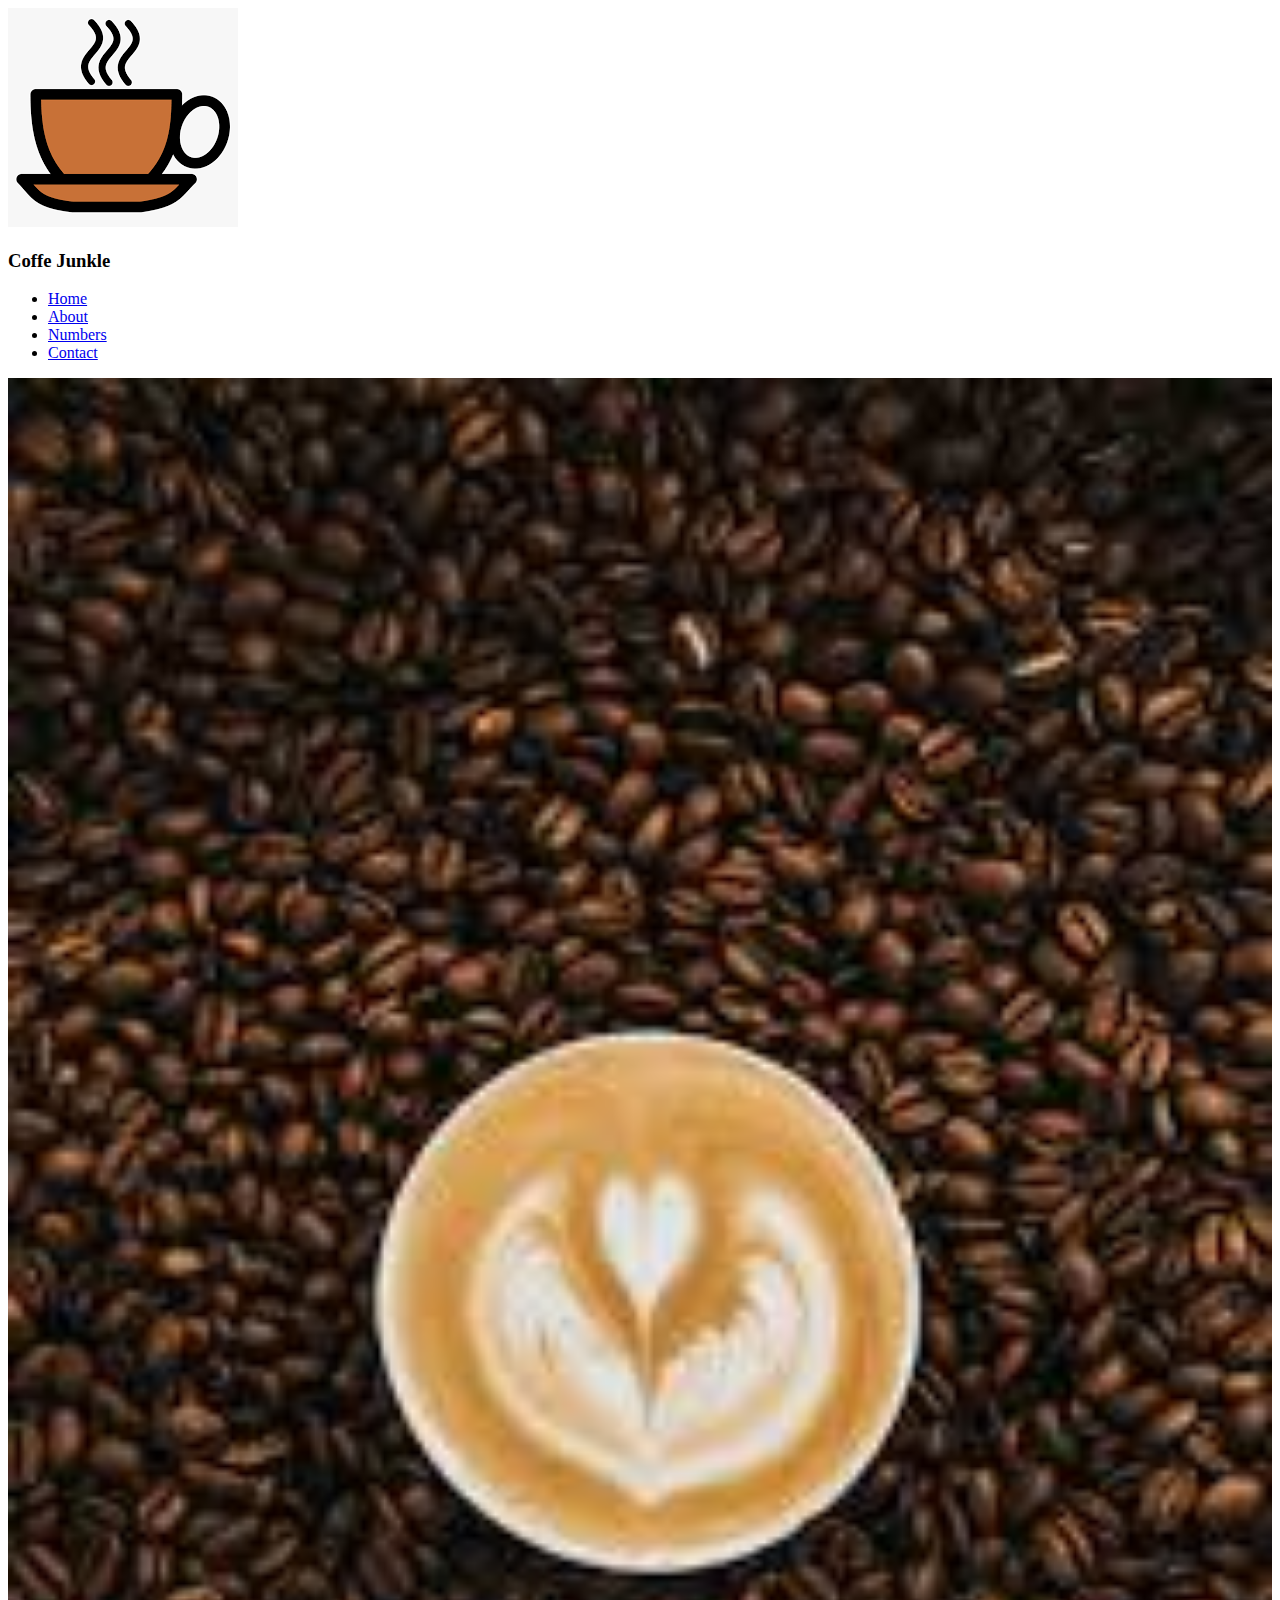
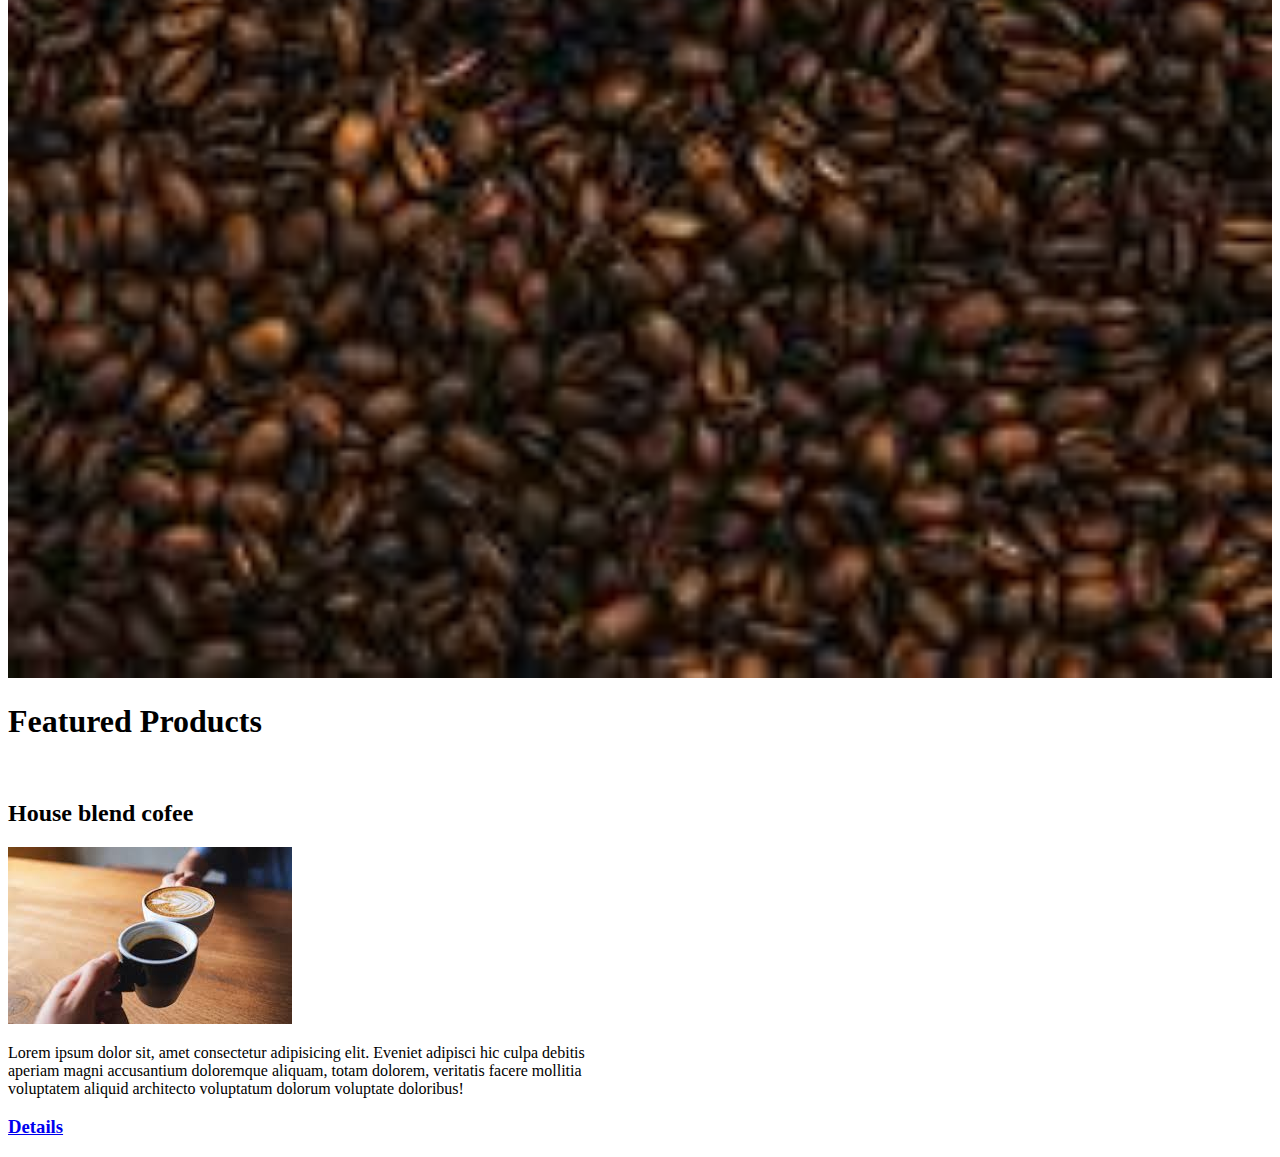
<file: coffee junkie/index.html>
<!DOCTYPE html>
<html lang="en">
<head>
    <meta charset="UTF-8">
    <meta http-equiv="X-UA-Compatible" content="IE=edge">
    <meta name="viewport" content="width=device-width, initial-scale=1.0">
    <title>Coffe cafe</title>
</head>
<body>
    <img src="download.png" alt="coffe logo">
    <h3>Coffe Junkle</h3>
    <ul>
        <li> <a href="index.html">Home</a></li>
        <li> <a href="about.html">About</a></li>
        <li> <a href="Numbers.html">Numbers</a></li>
        <li> <a href="contact.html">Contact</a></li>
    </ul>
        
    <img src="images.jpeg " width="100%" alt="coffee beans">
    <br>
    <h1>Featured Products</h1>
    <br>
    <!--house blend-->
    <h2>House blend cofee</h2>
    <img src="images (1).jpeg" alt="cofee blend">
    <p style="width: 50%">
    Lorem ipsum dolor sit, amet consectetur adipisicing elit. Eveniet adipisci hic culpa debitis aperiam magni accusantium doloremque aliquam, totam dolorem, veritatis facere mollitia voluptatem aliquid architecto voluptatum dolorum voluptate doloribus!
    <h3> <a href="https://www.wikipedia.org/"target="_blank">Details</a></h3>
    </p>
</body>
</html>
</file>
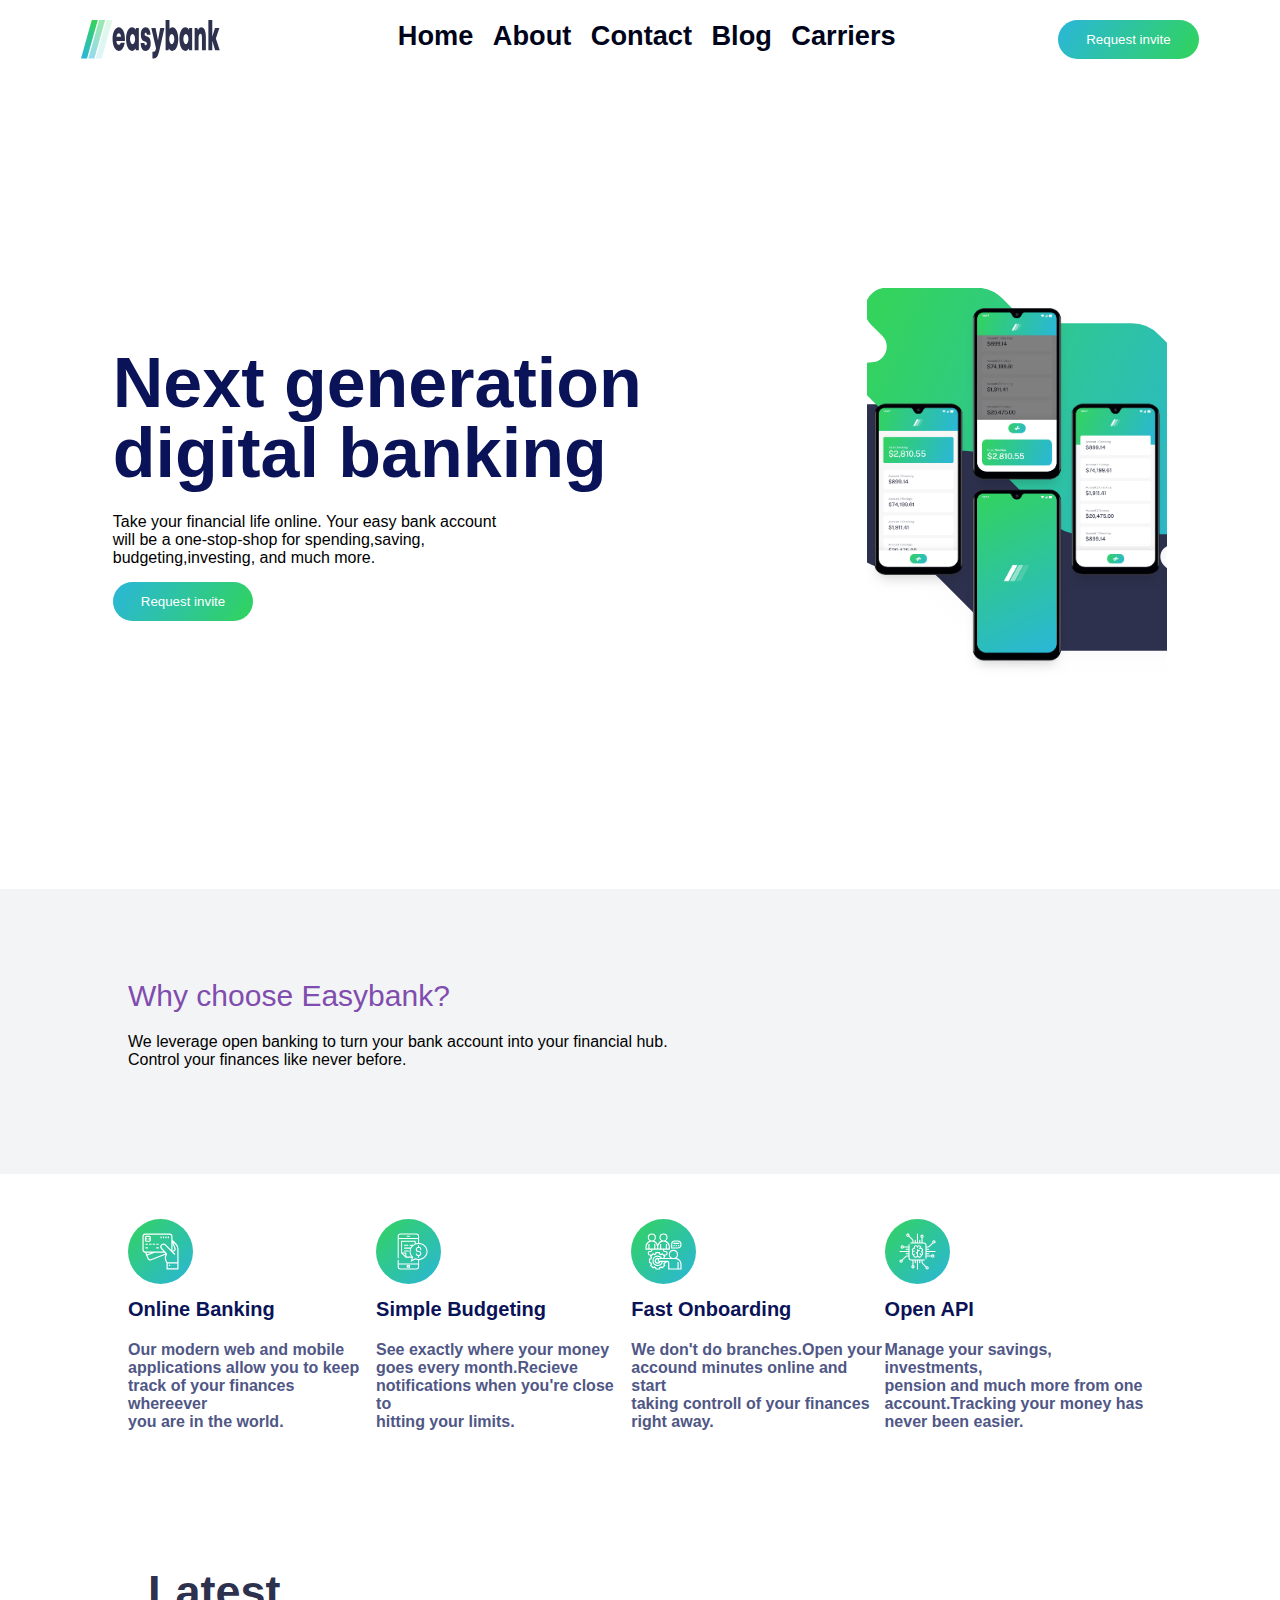
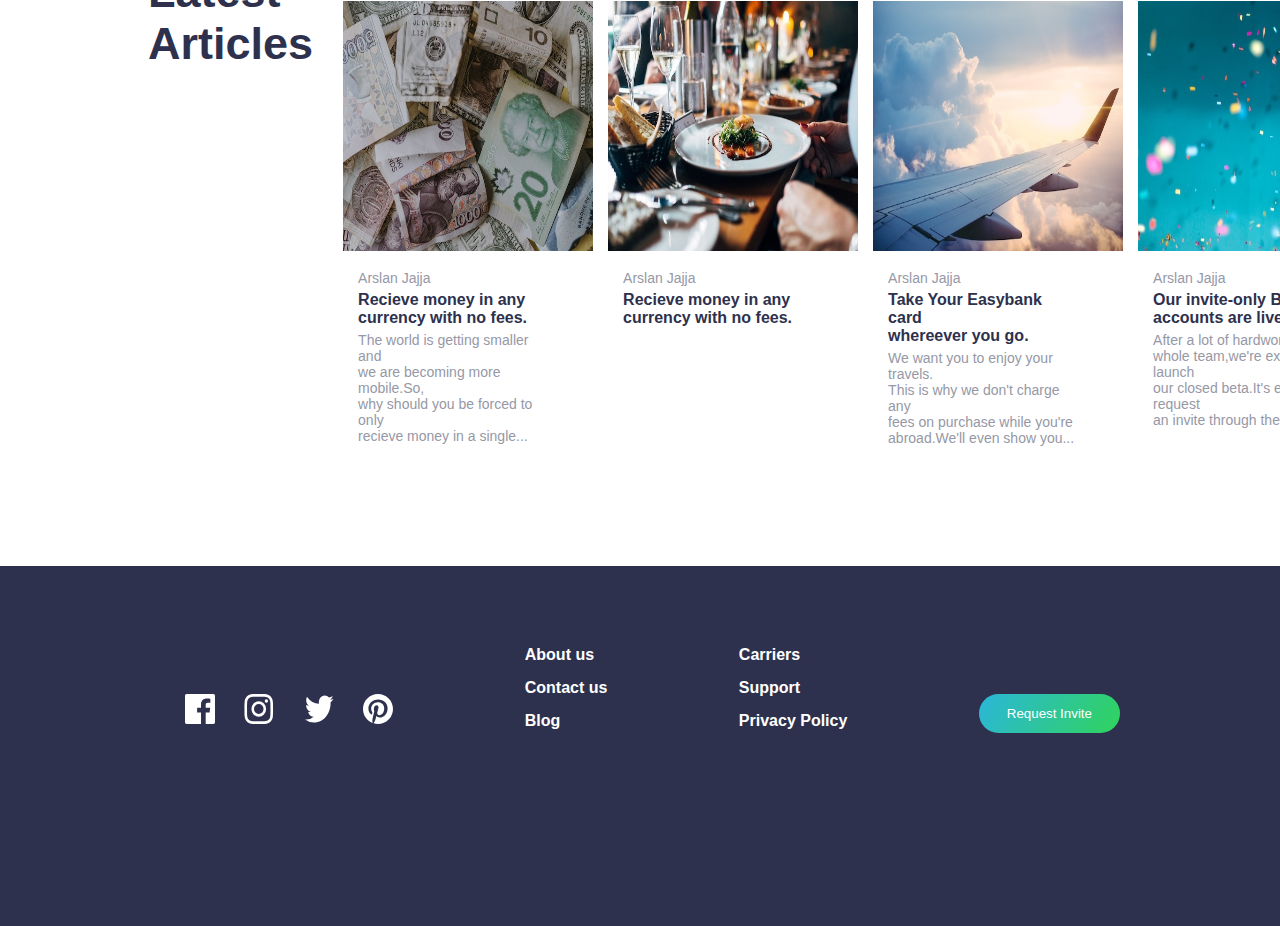
<file: Digital Banking/index.html>
<!DOCTYPE html>
<html lang="en">
<head>
    <meta charset="UTF-8">
    <meta http-equiv="X-UA-Compatible" content="IE=edge">
    <meta name="viewport" content="width=device-width, initial-scale=1.0">
    <link rel="stylesheet" href="style.css">
    <title>EasyBank</title>
</head>
<body>
    <nav class="nav-bar">
        <img src="./images/logo.svg" alt="The EasyBank logo" >
        <div class="nav-items">
        <a href="#">Home</a>
        <a href="#">About</a>
        <a href="#">Contact</a>
        <a href="#">Blog</a>
        <a href="#">Carriers</a>
        </div>
<button> <a href="#"></a> Request invite</button>
     </nav>
    <header class="hero-section">
        <div class="hero-text-container">
            <h1>
                Next generation<br />
                digital banking
            </h1>
    
            <p>
            Take your financial life online. Your easy bank account<br>
          will be a one-stop-shop for spending,saving,<br>
          budgeting,investing,
          and much more.
        </p>
            <button>Request invite</button>
            </div>
            <div class="hero-img-container">
            <img src="./images/image-mockups.png" alt="The photo picture">
            </div>
    </header>
    <div class="container">
        <section class="Why-us">
            <h1>Why choose Easybank?</h1>
            <p
              >We leverage open banking to turn your bank account into your
              financial hub.<br />Control your finances like never before.</p>
        </div>
              </section>

              <section class="features-section">
                <div class="feature-item">
                  <img src="./images/icon-online.svg" alt="" />
                  <h1>Online Banking</h1>
                  <p
                    >Our modern web and mobile<br />
                    applications allow you to keep<br />
                    track of your finances whereever<br />
                    you are in the world.</p
                  >
                </div>
                <div class="feature-item">
                  <img src="./images/icon-budgeting.svg" alt="" />
                  <h1>Simple Budgeting</h1>
                  <p
                    >See exactly where your money<br />
                    goes every month.Recieve<br />
                    notifications when you're close to<br />
                    hitting your limits.</p >
                  </p></div
                >
        
                <div class="feature-item">
                  <img src="./images/icon-onboarding.svg" alt="" />
                  <h1>Fast Onboarding</h1>
                  <p
                    >We don't do branches.Open your<br />
                    accound minutes online and start<br />
                    taking controll of your finances<br />
                    right away.</p
                  >
                </div>
                <div class="feature-item">
                  <img src="./images/icon-api.svg" alt="" />
                  <h1>Open API</h1>
                  <p
                    >Manage your savings, investments,<br />
                    pension and much more from one<br />
                    account.Tracking your money has<br />
                    never been easier.</p
                  >
                </div>
              </section>
              
              <section class="blog-section">
                  <h1>Latest Articles</h1>
                  <div class="article-container">
                      <div class="article">
                          <img src="./images/image-currency.jpg" alt="">
                          <div class="content">
                              <p>Arslan Jajja</p>
                              <h4
                >Recieve money in any<br />
                currency with no fees.</h4>
                <p>The world is getting smaller and<br />
                we are becoming more mobile.So,<br />
                why should you be forced to only<br />
                recieve money in a single...</p>
            </div>
        </div>
        <div class="article">
          <img src="./images/image-restaurant.jpg" alt="" />
          <div class="content">
            <p>Arslan Jajja</p>
            <h4
              >Recieve money in any<br />
              currency with no fees.</h4>
            
          </div>
        </div>
        <div class="article">
          <img src="./images/image-plane.jpg" alt="" />
          <div class="content">
            <p>Arslan Jajja</p>
            <h4>Take Your Easybank card<br />whereever you go.</h4>
            <p
              >We want you to enjoy your travels.<br />This is why we don't
              charge any<br />fees on purchase while you're <br />abroad.We'll
              even show you...</p
            >
          </div>
        </div>
        <div class="article">
          <img src="./images/image-confetti.jpg" alt="" />
          <div class="content">
            <p>Arslan Jajja</p>
            <h4>Our invite-only Beta<br />accounts are live now!</h4>
            <p
              >After a lot of hardwork by the<br />
              whole team,we're excited to launch<br />
              our closed beta.It's easy to request <br />an invite through the
              site.</p>
          </div>
        </div>
      </div>
    </section>
    </div>
    <footer class="footer">
        <div class="footer-container">
            <div class="social-container">
                <img src="./images/icon-facebook.svg" alt="">
                <img src="./images/icon-instagram.svg" alt="">
                <img src="./images/icon-twitter.svg" alt="">
                <img src="./images/icon-pinterest.svg" alt="">
            </div>
            <div class="menu">
                 <a href="#">About us</a>
                <a href="#">Contact us</a>
                <a href="#">Blog</a>
            </div>
            <div class="menu">
                <a href="#">Carriers</a>
                <a href="#">Support</a>
                <a href="#">Privacy Policy</a>
              </div>
              <button>Request Invite</button>
        </div>
    </footer>   
</body>
</html>
</file>
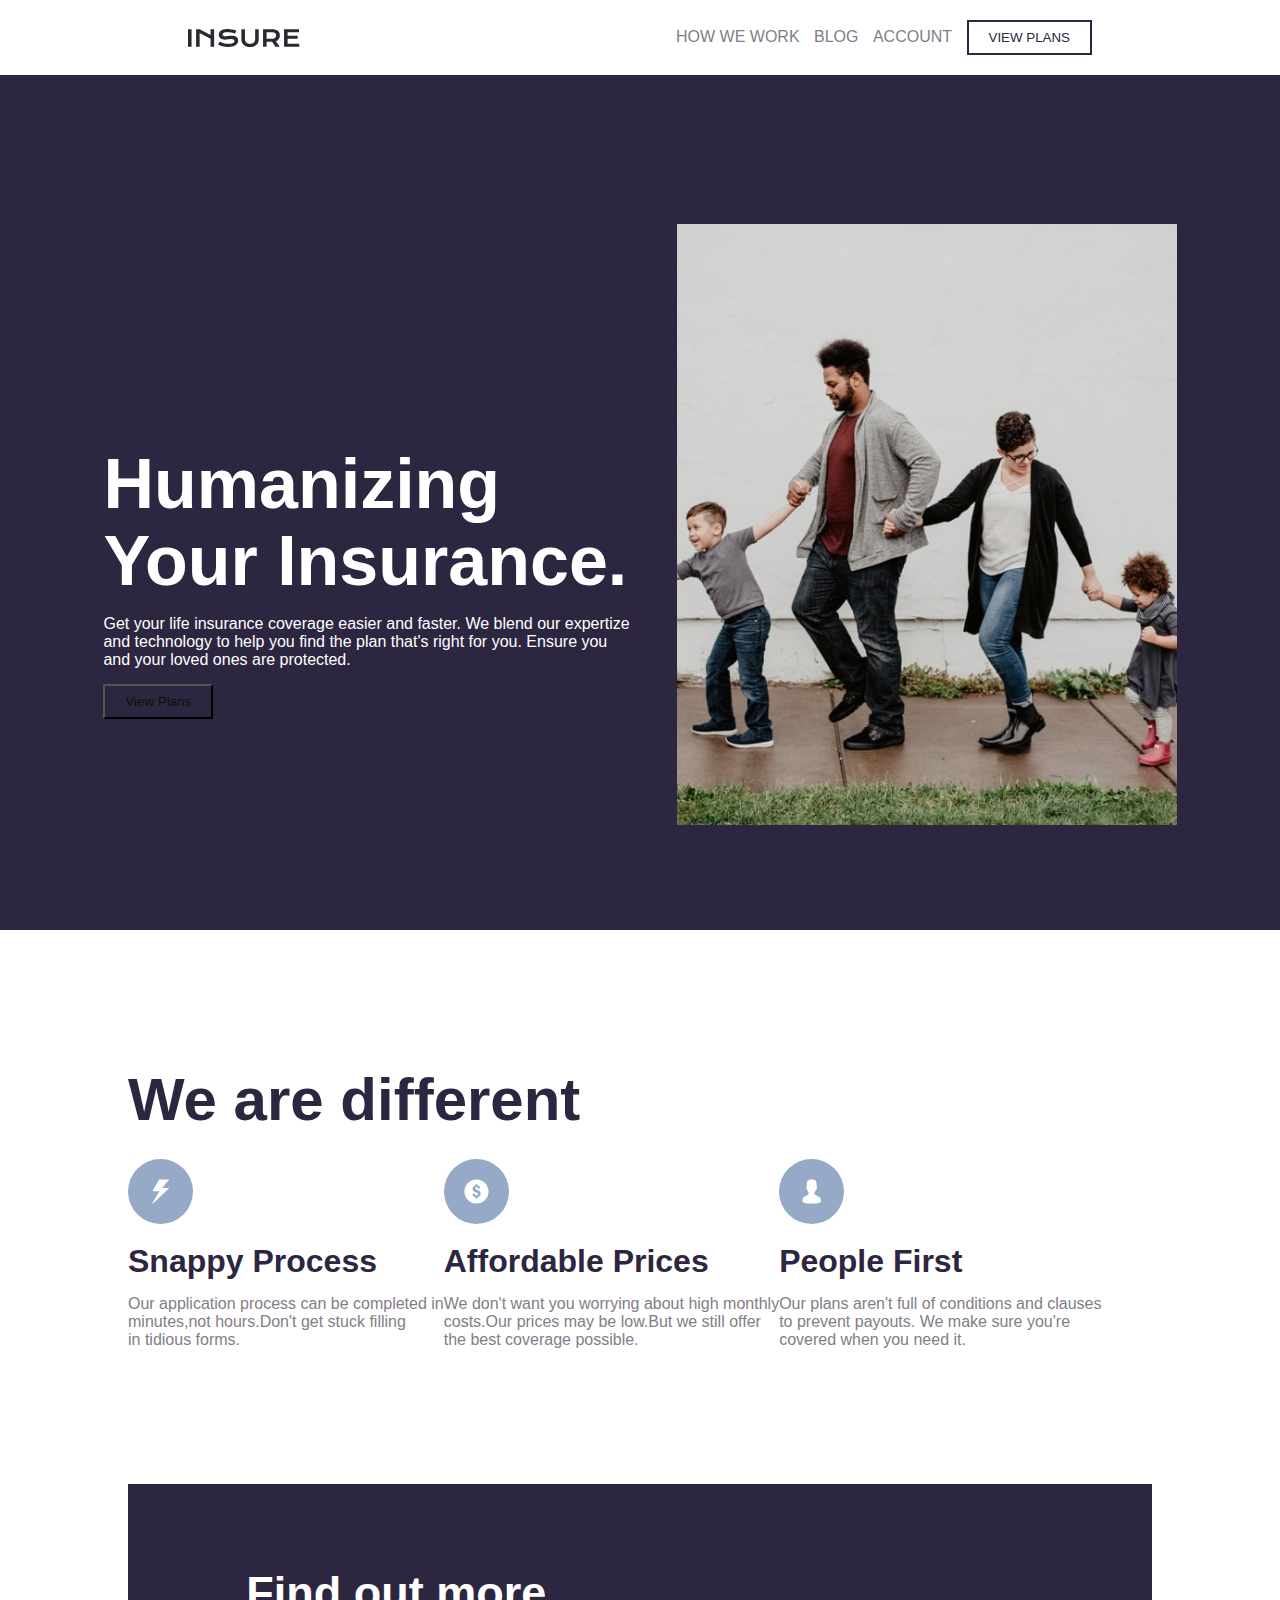
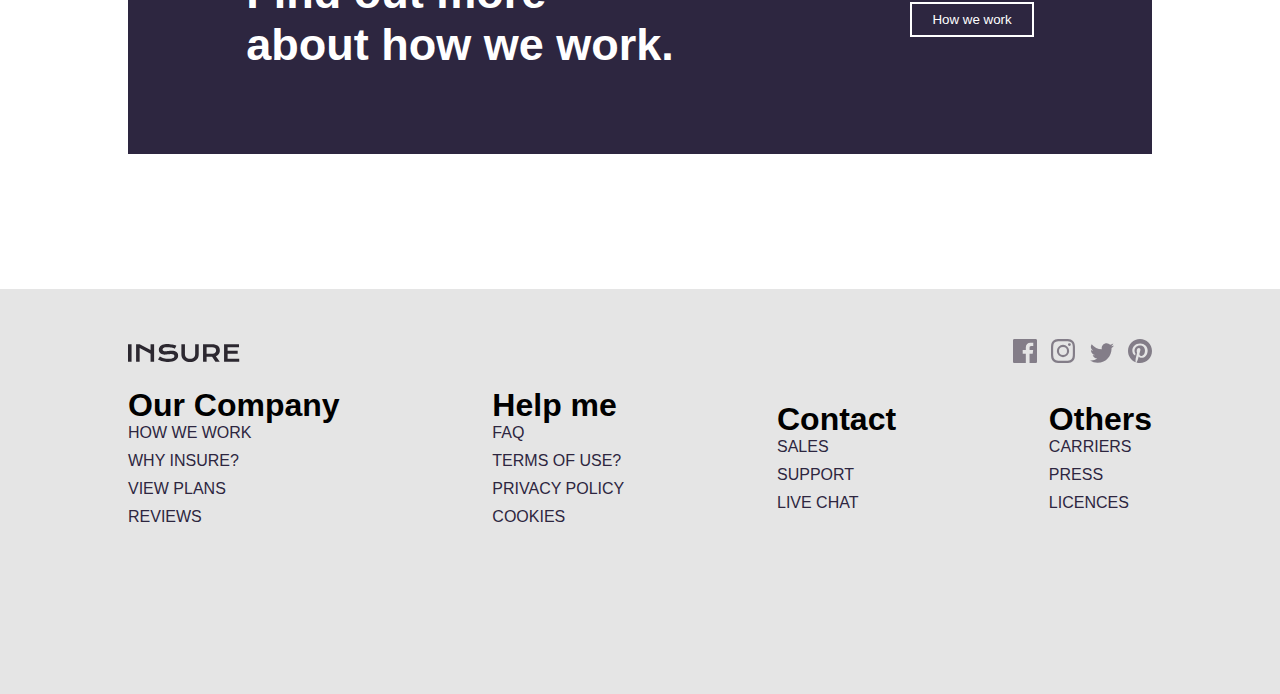
<file: insurance policy/index.html>
<!DOCTYPE html>
<html lang="en">
<head>
    <meta charset="UTF-8">
    <meta http-equiv="X-UA-Compatible" content="IE=edge">
    <meta name="viewport" content="width=device-width, initial-scale=1.0">
    <link rel="stylesheet" href="style.css">
    <title>Insureance Policy</title>
</head>
<body>
    <nav class="nav-bar">
            <img src="./images/logo.svg" alt="">
        <div class="nav-items">
            <a href="#">HOW WE WORK</a>
            <a href="#">BLOG</a>
            <a href="#">ACCOUNT</a>
            <button>VIEW PLANS</button>
        </div>
    </nav>
    <header class="hero-section">
        <div class="hero-text-container">
          <h1>Humanizing<br />Your Insurance.</h1>
          <p
            >Get your life insurance coverage easier and faster. We blend our
            expertize<br />
            and technology to help you find the plan that's right for you. Ensure
            you<br />
            and your loved ones are protected.</p
          >
          <button>View Plans</button>
        </div>
        <div class="hero-img-container">
            <img src="./images/image-intro-desktop.jpg" alt="" />
          </div>
        </header>
        <section class="features-section">
            <h1>We are different</h1>
            <div class="feature-items-container">
              <div class="feature-item">
                <img src="./images/icon-snappy-process.svg" alt="" />
                <h1>Snappy Process</h1>
                <p
                  >Our application process can be completed in<br />minutes,not
                  hours.Don't get stuck filling <br />in tidious forms.</p>
               
              </div>
              <div class="feature-item">
                <img src="./images/icon-affordable-prices.svg" alt="" >
                <h1>Affordable Prices</h1>
                <p
                  >We don't want you worrying about high monthly <br />costs.Our
                  prices may be low.But we still offer<br />
                  the best coverage possible.</p>
              </div>
              <div class="feature-item">
                <img src="./images/icon-people-first.svg" alt="" />
                <h1>People First</h1>
                <p
                  >Our plans aren't full of conditions and clauses<br />
                  to prevent payouts. We make sure you're<br />
                  covered when you need it.</p>
              </div>
            </div>
          </section>
          <section class="clt-section">
            <h1
              >Find out more<br />
              about how we work.</h1
            >
            <button>How we work</button>
          </section>
          <footer class="footer">
            <section class="footer-section">
              <div class="logo-container">
                <img src="./images/logo.svg" alt="" />
                <div class="social-container">
                  <img src="./images/icon-facebook.svg" alt="" />
                  <img src="./images/icon-instagram.svg" alt="" />
                  <img src="./images/icon-twitter.svg" alt="" />
                  <img src="./images/icon-pinterest.svg" alt="" />
                </div>
              </div>
              <div class="footer-menu-container">
                <div class="menu">
                  <h1>Our Company</h1>
                  <div class="menu-items">
                    <a href="#">How we work</a>
                    <a href="#">Why Insure?</a>
                    <a href="#">View Plans</a>
                    <a href="#">Reviews</a>
                  </div>
                </div>
                <div class="menu">
                  <h1>Help me</h1>
                  <div class="menu-items">
                    <a href="#">Faq</a>
                    <a href="#">Terms of use?</a>
                    <a href="#">Privacy policy</a>
                    <a href="#">cookies</a>
                  </div>
                </div>
                <div class="menu">
                  <h1>Contact</h1>
                  <div class="menu-items">
                    <a href="#">Sales</a>
                    <a href="#">Support</a>
                    <a href="#">Live Chat</a>
                  </div>
                </div>
                <div class="menu">
                  <h1>Others</h1>
                  <div class="menu-items">
                    <a href="#">Carriers</a>
                    <a href="#">Press</a>
                    <a href="#">Licences</a>
                  </div>
                </div>
              </div>
            </section>
          </footer>
</body>
</html>
</file>
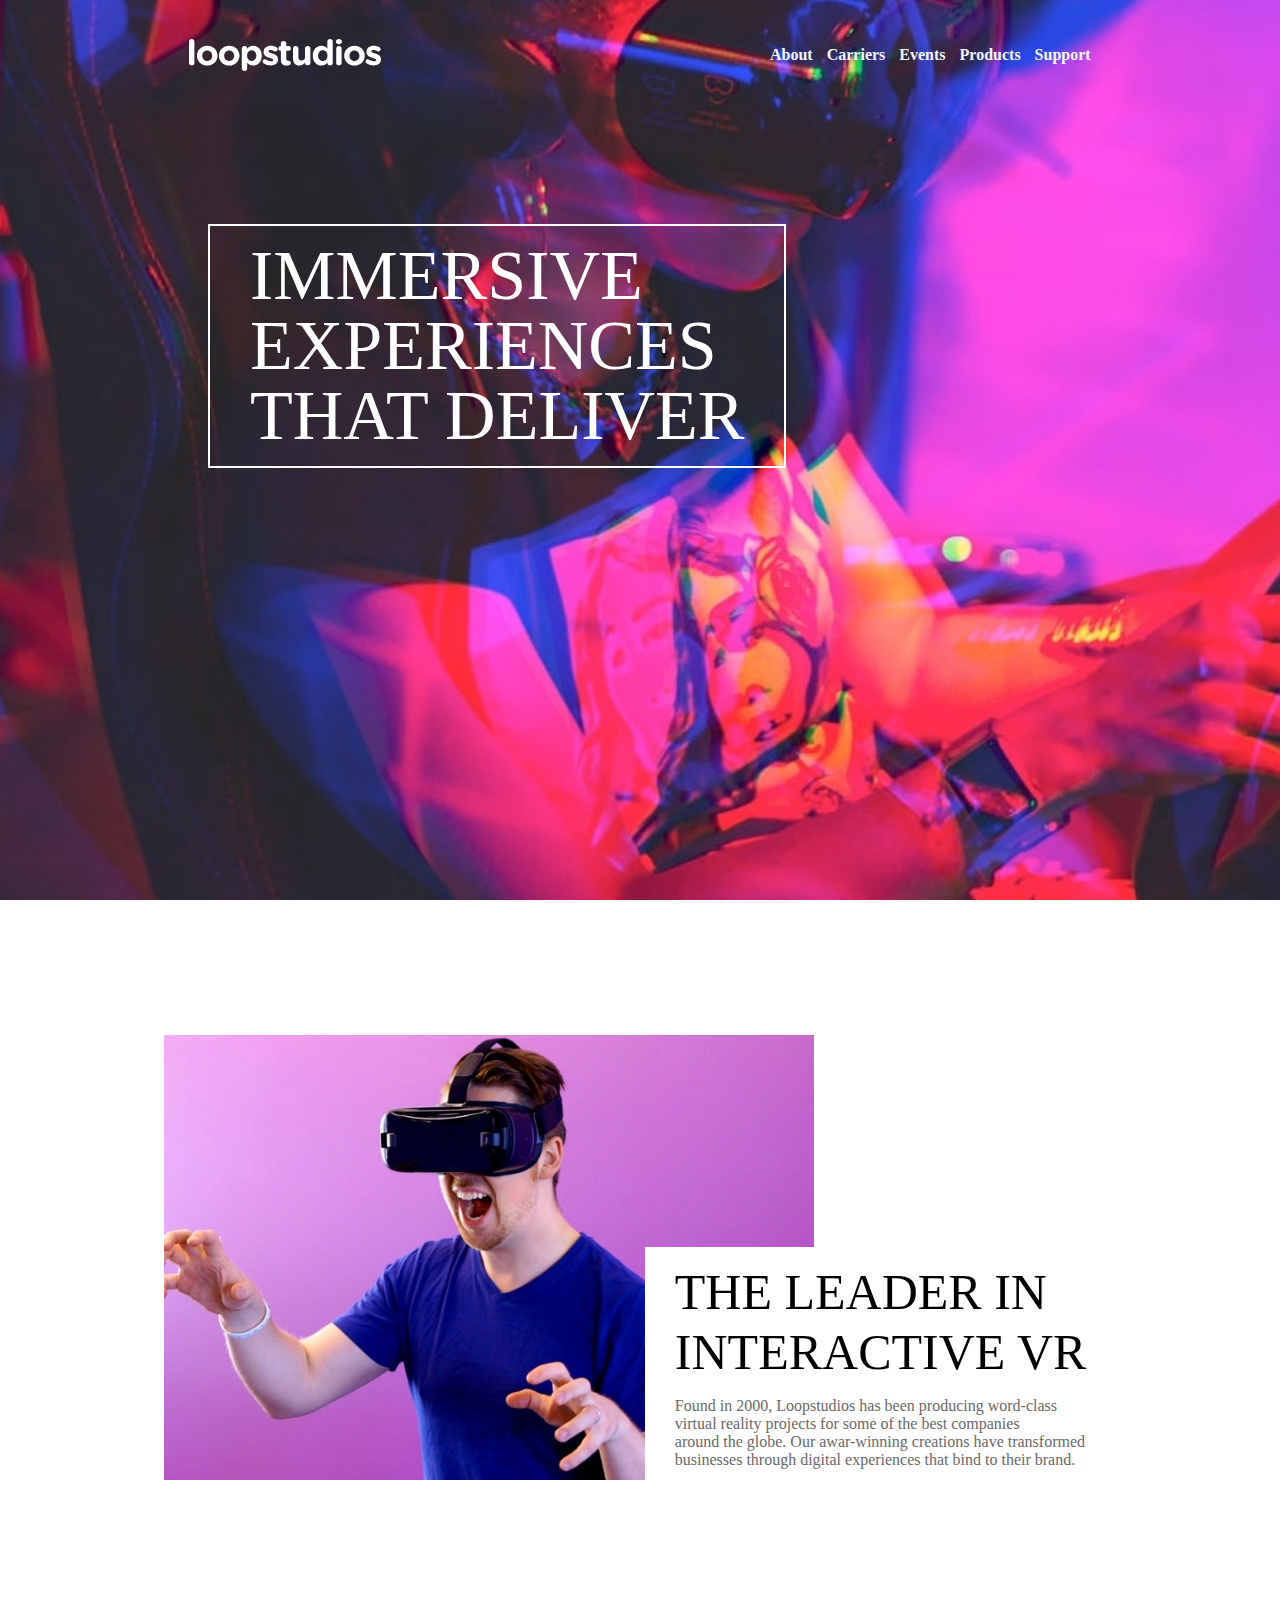
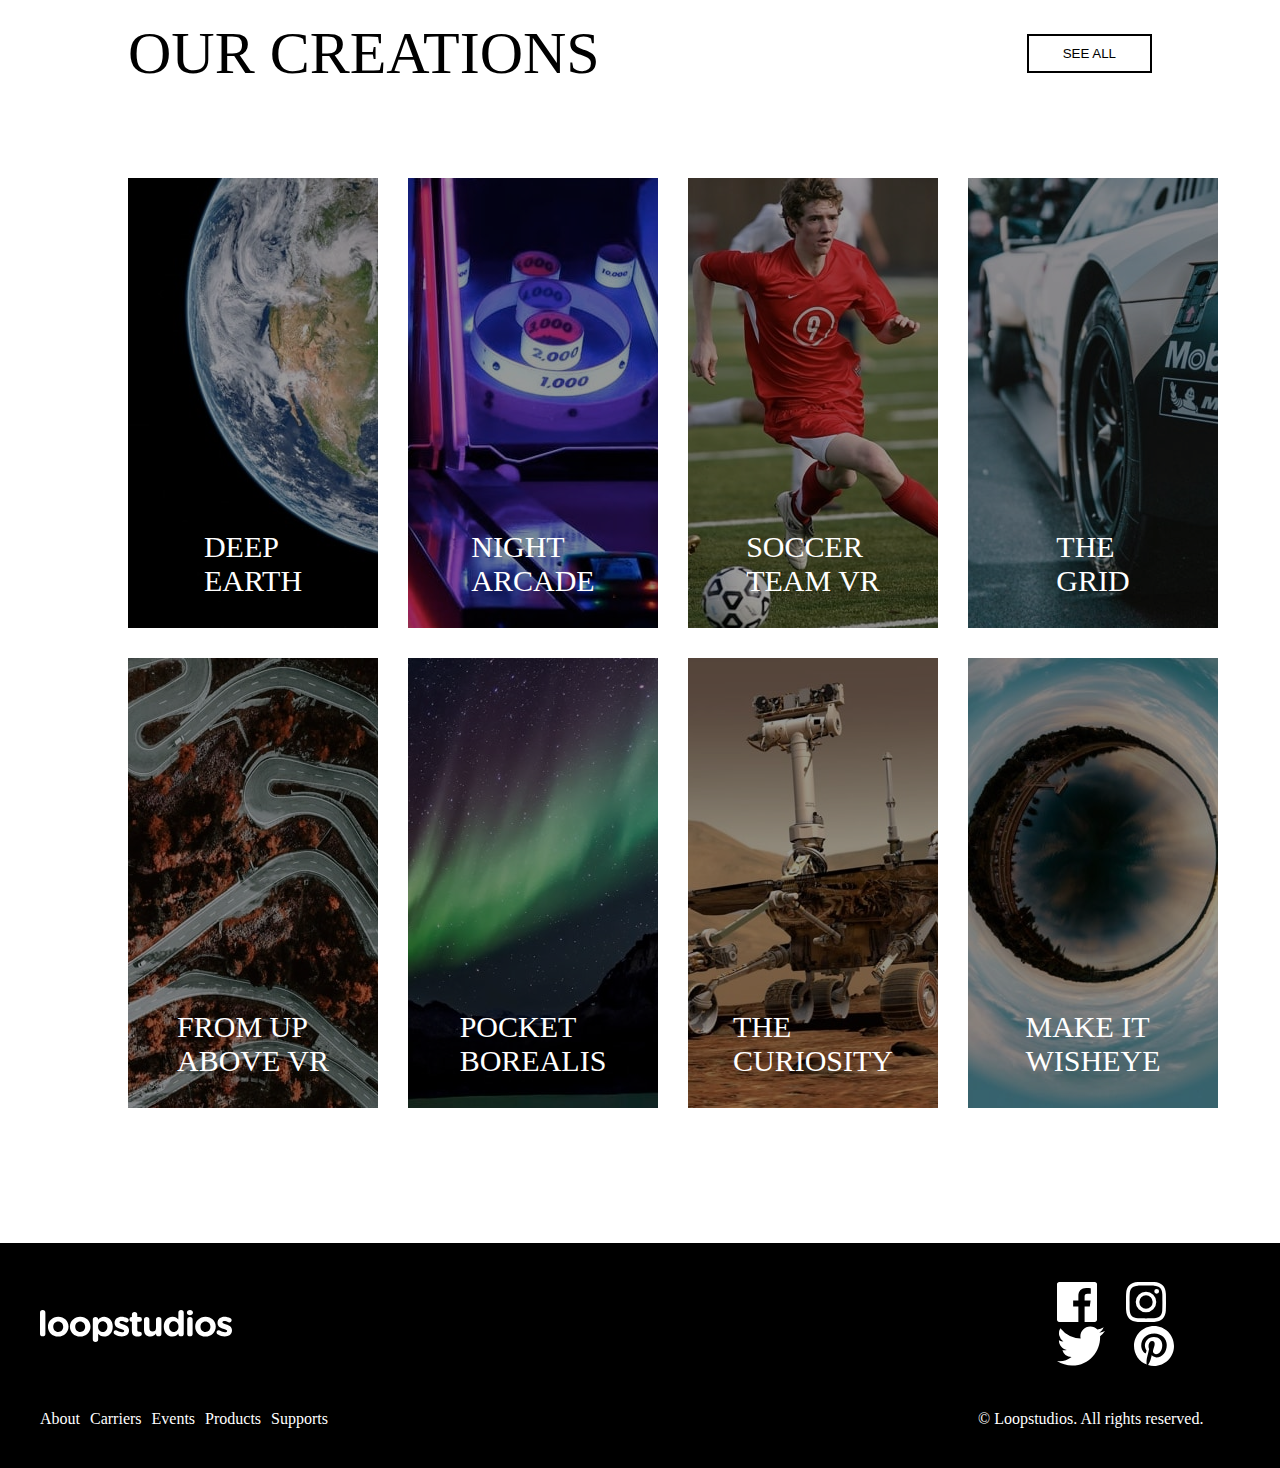
<file: loopstudio/index.html>
<!DOCTYPE html>
<html lang="en">
<head>
    <meta charset="UTF-8">
    <meta http-equiv="X-UA-Compatible" content="IE=edge">
    <meta name="viewport" content="width=device-width, initial-scale=1.0">
    <link 
    rel="icon"
     type="image/png"
     size="32x32"
     href="./images/favicon-32x32.png"/>
    <link rel="stylesheet" href="style.css">
    <title>LipsoStudio Landing Page</title>
</head>
<body>
    <header class="header-section">
        <nav class="nav-bar">
            <img src="./images/logo.svg" alt="" />
            <div class="nav-items">
              <a href="#">About</a>
              <a href="#">Carriers</a>
              <a href="#">Events</a>
              <a href="#">Products</a>
              <a href="#">Support</a>
            </div>
          </nav>
          <h1 class="hero-heading"
          >IMMERSIVE <br />
          EXPERIENCES<br />THAT DELIVER</h1>
    </header>
    <div class="container">
    <section class="info-section">
        <div class="info-img-container">
            <img src="./images/desktop/image-interactive.jpg" alt="">
        </div>
        <div class="info-text-container">
            <h1>THE LEADER IN<br />
              INTERACTIVE VR</h1>
            <p
              >Found in 2000, Loopstudios has been producing word-class<br />
              virtual reality projects for some of the best companies <br />around
              the globe. Our awar-winning creations have transformed<br />
              businesses through digital experiences that bind to their brand.</p
            >
          </div>
        </section>
        <div class="creations">
          <h1>OUR CREATIONS</h1>
          <button>SEE ALL</button>
        </div>    
        <section class="grid-section">
          <h3 class="grid-item grid-item-1">DEEP<br />EARTH</h3>
          <h3 class="grid-item grid-item-2">NIGHT<br />ARCADE</h3>
          <h3 class="grid-item grid-item-3">SOCCER<br />TEAM VR</h3>
          <h3 class="grid-item grid-item-4">THE<br />GRID</h3>
          <h3 class="grid-item grid-item-5">FROM UP<br />ABOVE VR</h3>
          <h3 class="grid-item grid-item-6">POCKET<br />BOREALIS</h3>
          <h3 class="grid-item grid-item-7">THE<br />CURIOSITY</h3>
          <h3 class="grid-item grid-item-8">MAKE IT<br />WISHEYE</h>
        </section>
      </div>
      <footer
        class="footer-section">
      <div class="footer-row-1">
        <img src="./images/logo.svg" alt="">
        <div class="social-container">
          <img src="./images/icon-facebook.svg" alt="">
          <img src="./images/icon-instagram.svg" alt="">
          <img src="./images/icon-twitter.svg" alt="">
          <img src="./images/icon-pinterest.svg" alt="">
        </div>
      </div>
      <div class="footer-row-2">
<div class="menu">
  <a href="#">About</a>
  <a href="#">Carriers</a>
  <a href="#">Events</a>
  <a href="#">Products</a>
  <a href="#">Supports</a>
</div>
<div class="copy-right">
  <p>&copy; Loopstudios. All rights reserved.</p>
</div>
      </div>
      </footer>
      </body>
</html>
</file>
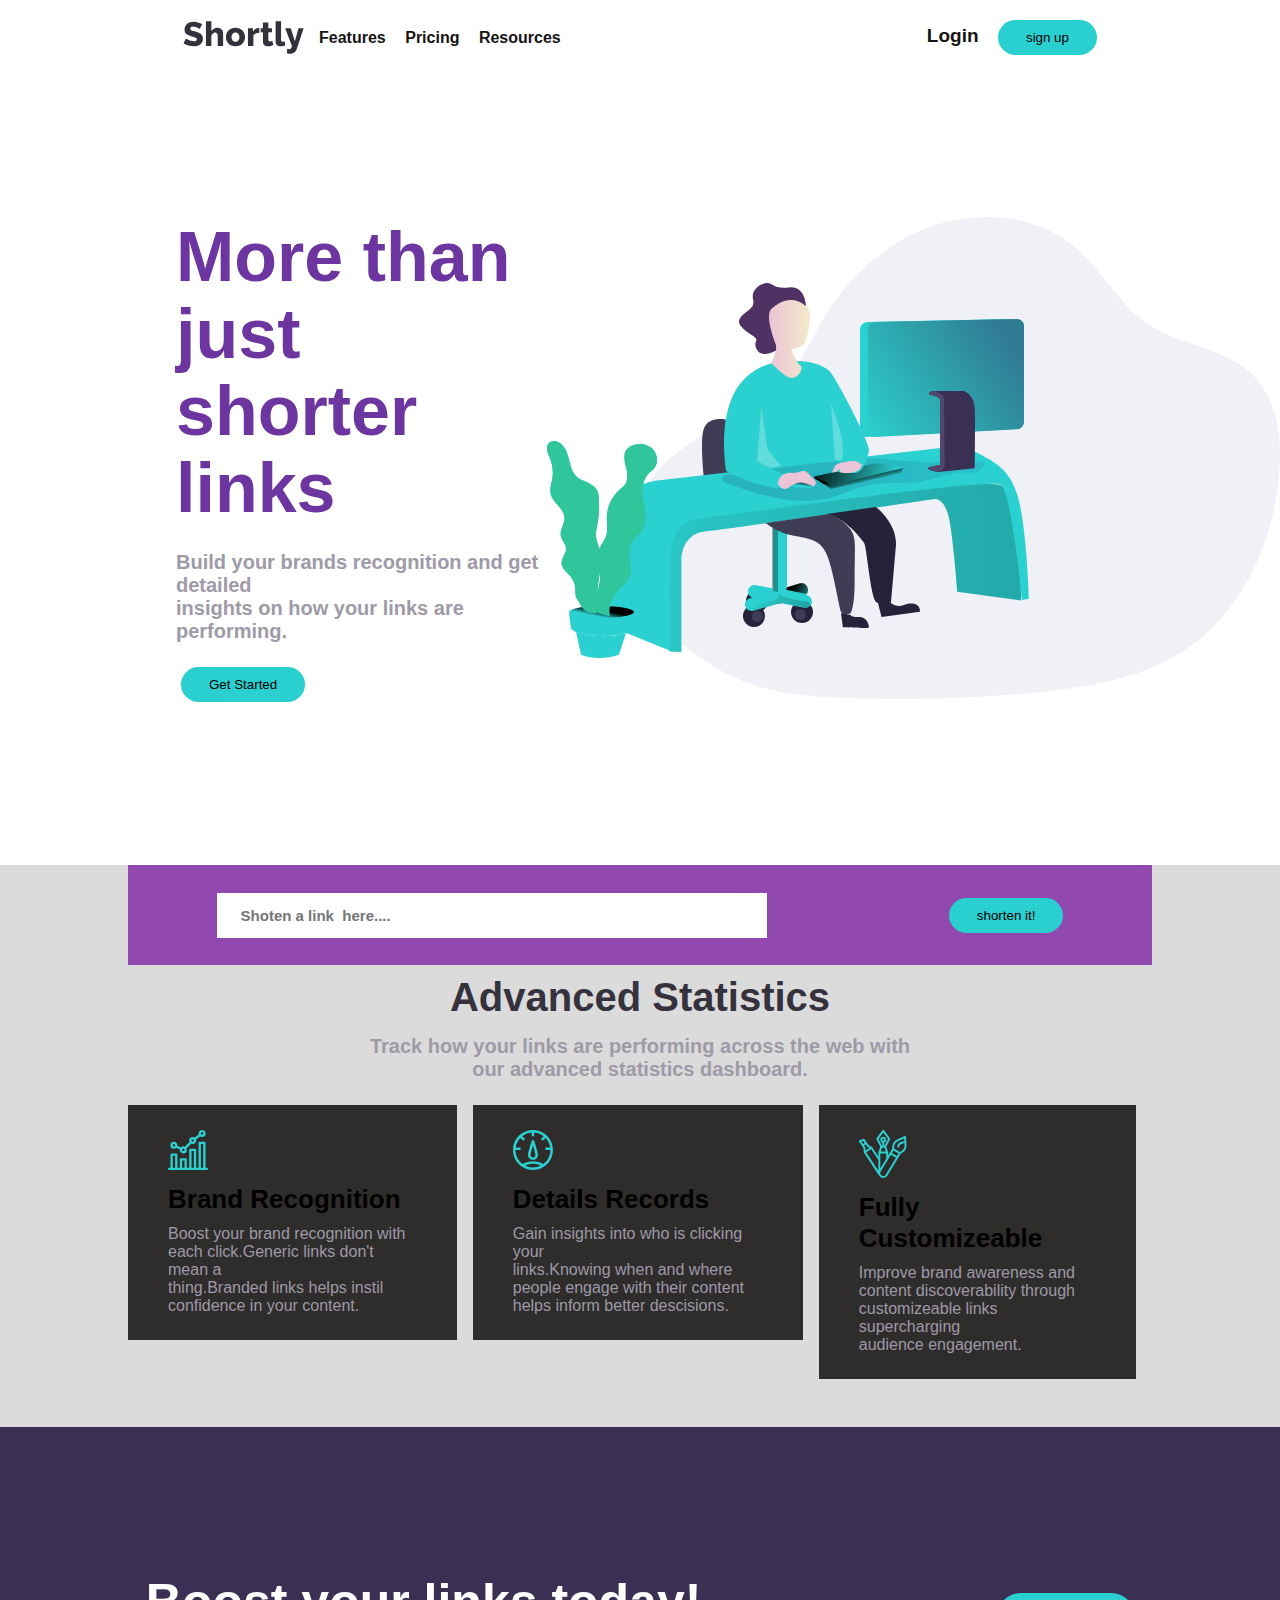
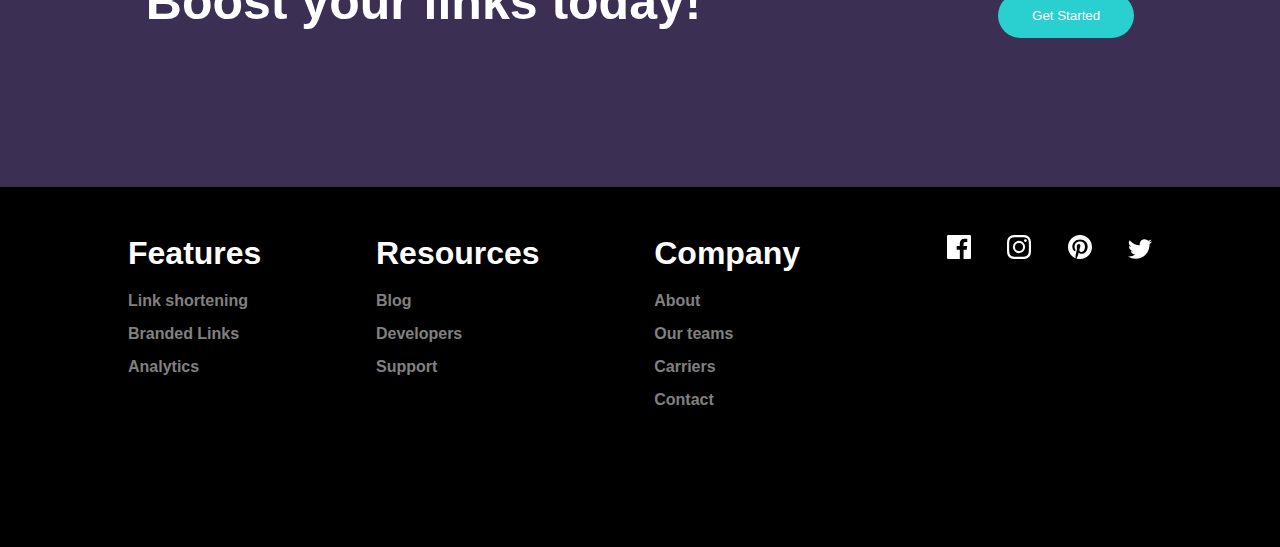
<file: shortly/index.html>
<!DOCTYPE html>
<html lang="en">
<head>
    <meta charset="UTF-8">
    <meta http-equiv="X-UA-Compatible" content="IE=edge">
    <meta name="viewport" content="width=device-width, initial-scale=1.0">
    <link rel="stylesheet" href="style.css">
    <title>Shortly</title>
</head>
<body>
    <header class="header">
    <nav class="nav-bar">
        <div class="logo-container">
            <img src="./images/logo.svg">
            <div class="nav-items">
                <a href="#">Features</a>
                <a href="#">Pricing</a>
                <a href="#">Resources</a>                
            </div>
        </div>
        <div class="signup-container">
            <a href="#">Login</a>
            <button>sign up</button>
        </div>
    </nav>
    <section class="hero-section">
        <div class="hero-text-container">
          <h1
            >More than just<br />
            shorter links</h1
          >
          <p
            >Build your brands recognition and get detailed<br />
            insights on how your links are performing.</p
          >
          <button>Get Started</button>
        </div>
        <div class="hero-img-container">
            <img src="./images/illustration-working.svg" alt="">
        </div>
        </section>
    </header>
    <div class="container">
        <section class="work-section">
            <input type="text" name="" id="" placeholder="Shoten a link  here....">
            <button>shorten it!</button>
        </section>
        <div class="statistics-container">
            <h1>Advanced Statistics</h1>
            <p>Track how your links are performing across the web with<br />our
          advanced statistics dashboard.</p>
        </div>
        <section class="features-section">
            <div class="feature-item">
              <img src="./images/icon-brand-recognition.svg" alt="" />
              <h1> Brand Recognition </h1>
              <p>Boost your brand recognition with<br />each click.Generic links
                don't mean a<br />
                thing.Branded links helps instil<br />
                confidence in your content.</p>
            </div>
        <div class="feature-item">
            <img src="./images/icon-detailed-records.svg" alt="" />
            <h1> Details Records</h1>
            <p
              >Gain insights into who is clicking your<br />
              links.Knowing when and where<br />
              people engage with their content <br />helps inform better
              descisions.</p>
          </div>
          <div class="feature-item">
            <img src="./images/icon-fully-customizable.svg" alt="" />
            <h1> Fully Customizeable </h1>
            <p
              >Improve brand awareness and <br />content discoverability
              through<br />
              customizeable links supercharging<br />
              audience engagement.</p
            >
          </div>
        </div>
        </section>
    </div> 
    <section class="clt-section">
        <h1>Boost your links today!</h1>
        <button>Get Started</button>
      </section>
    </div>
    <footer class="footer">
        <section class="footer-container">
          <div class="menu">
            <h1>Features</h1>
            <a href="#">Link shortening</a>
            <a href="#">Branded Links</a>
            <a href="#">Analytics</a>
          </div>
          <div class="menu">
            <h1>Resources</h1>
            <a href="#">Blog</a>
            <a href="#">Developers</a>
            <a href="#">Support</a>
          </div>
          <div class="menu">
            <h1>Company</h1>
            <a href="#">About</a>
            <a href="#">Our teams</a>
            <a href="#">Carriers</a>
            <a href="#">Contact</a>
          </div>
          <div class="social-container">
            <img src="./images/icon-facebook.svg" alt="" />
            <img src="./images/icon-instagram.svg" alt="" />
            <img src="./images/icon-pinterest.svg" alt="" />
            <img src="./images/icon-twitter.svg" alt="" />
          </div>
        </footer>
        </section>
</body>
</html>
</file>
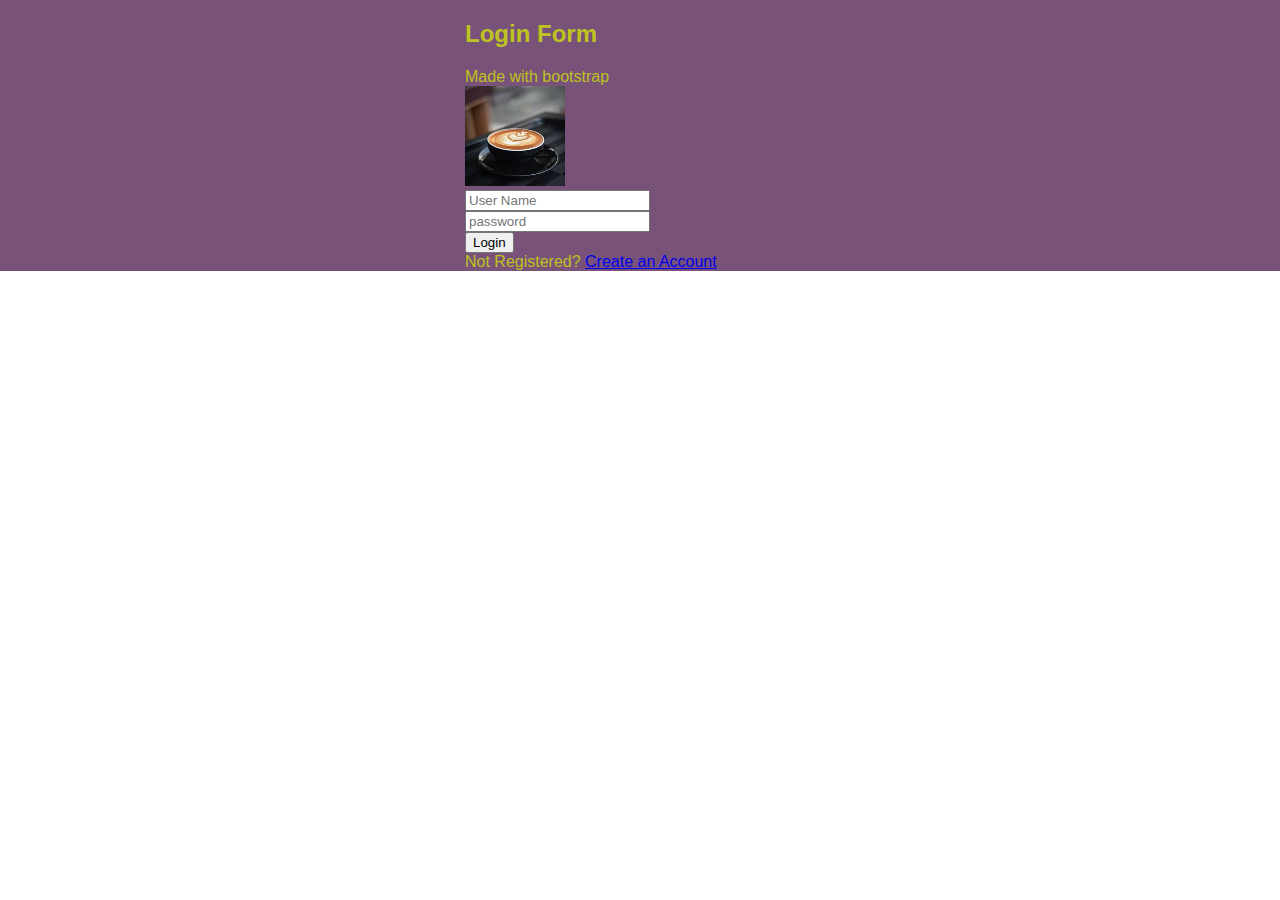
<file: registration and login/login.html>
<!DOCTYPE html>
<html lang="en">
<head>
    <meta charset="UTF-8">
    <meta http-equiv="X-UA-Compatible" content="IE=edge">
    <meta name="viewport" content="width=device-width, initial-scale=1.0">
    <link rel="stylesheet" href="LOGIN MAIN.css">
    <title>Login</title>
</head>
<body>
    <!-- <div class="container">
        <div class="card">
            <div class="inner-box">
                <div class="card-f">
                    <h2>login</h2>
                    <form>
                        <input type="email" class="input-box" placeholder="Enter email">
                        <input type="password" class="input-box" placeholder="Enter password">
                        <button type="submit" class="sumbit-btn">submit</button>
                        <input type="checkbox"><span>Remember me</span>
                    </form>
                    <button type="button" class="btn">I am new here</button>
                    <a href="http://">Forget Password</a>
                </div>
            </div>
        </div>
    </div> -->
    
    <div class="container">
        <div class="row">
          <div class="col-md-6 offset-md-3">
            <h2 class="text-center text-dark mt-5">Login Form</h2>
            <div class="text-center mb-5 text-dark">Made with bootstrap</div>
            <div class="card my-5">
    
              <form class="card-body cardbody-color p-lg-5">
    
                <div class="text-center">
                  <img src="download.jpeg" class="img-fluid profile-image-pic img-thumbnail rounded-circle my-3"
                    width="100px" height="100px" alt="profile">
                </div>
    
                <div class="mb-3">
                  <input type="text" class="form-control" id="Username" aria-describedby="emailHelp"
                    placeholder="User Name">
                </div>
                <div class="mb-3">
                  <input type="password" class="form-control" id="password" placeholder="password">
                </div>
                <div class="text-center"><button type="submit" class="btn btn-color px-5 mb-5 w-100">Login</button></div>
                <div id="emailHelp" class="form-text text-center mb-5 text-dark">Not
                  Registered? <a href="registration.html" class="text-dark fw-bold"> Create an
                    Account</a>
                </div>
              </form>
            </div>
    
          </div>
        </div>
      </div>
    
</body>
</html>
</file>
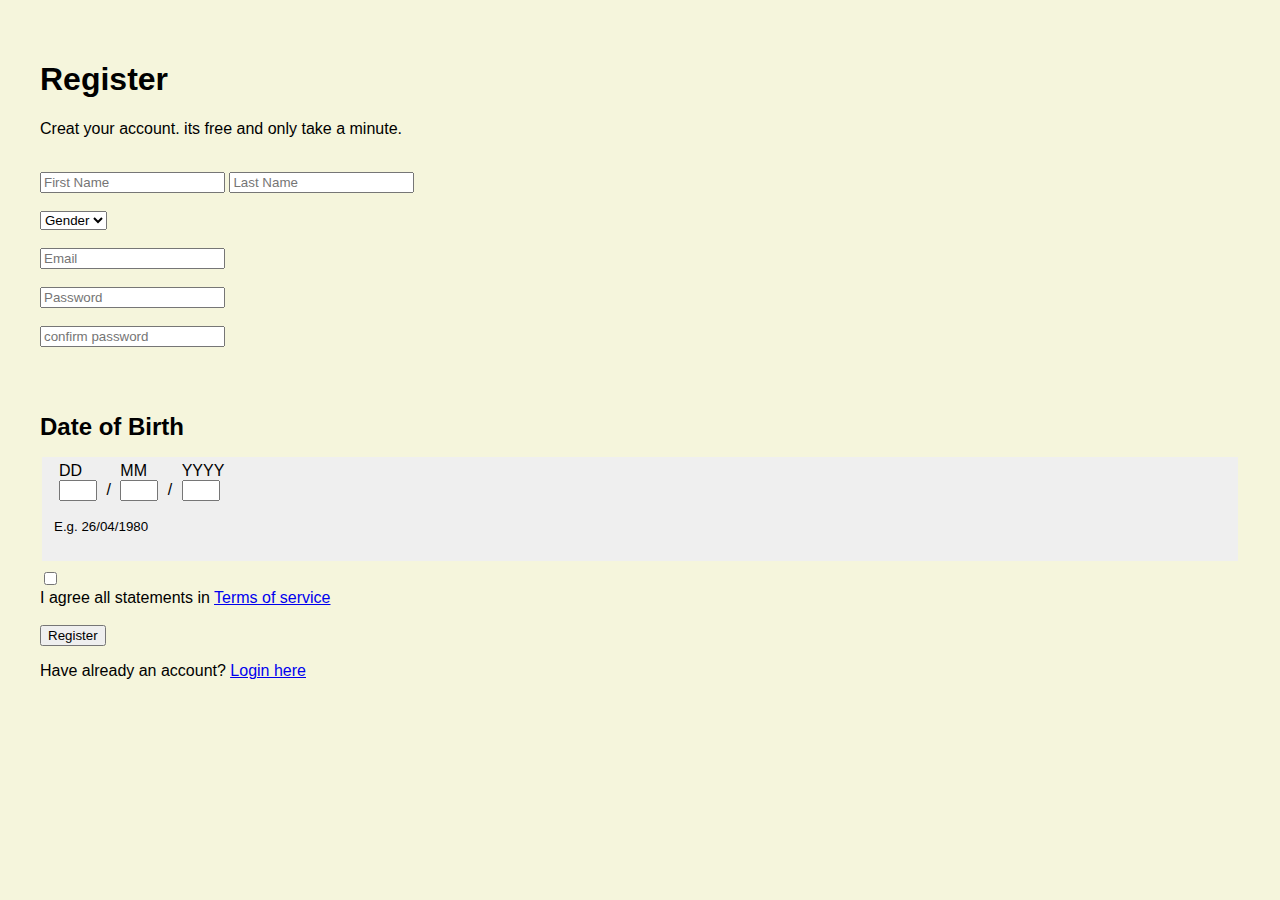
<file: registration and login/registration.html>
<!DOCTYPE html>
<html lang="en">
<head>
    <meta charset="UTF-8">
    <meta http-equiv="X-UA-Compatible" content="IE=edge">
    <meta name="viewport" content="width=device-width, initial-scale=1.0">
    <link rel="stylesheet" href="registration.css">
    <link rel="stylesheet" href="registration.js">
    <title>Registration</title>
</head>
<body>
    <h1>Register</h1>
    <p>Creat your account. its free and only take a minute.</p>
    <br>
    <form>
        <input type="text" name="first" id="first"  placeholder="First Name" required>
        <input type="text" name="first" id="first" placeholder="Last Name" required>
    
        <div class="col-md-6 mb-4" id="Gender">
<br>
            <select class="select">
              <option value="1">Gender</option>
              <option value="2">Female</option>
              <option value="3">Male</option>
              <option value="4">Other</option>
            </select>
          </div>
<br>
<div>
    <input type="email" name="email" placeholder="Email" required>
    </div>
    <br>
<div>
    <input type="password" name="password" placeholder="Password" required>
</div>
<br>
   <div><input type="confirm password" name="Confirm password" placeholder="confirm password" required>
</div>
<br>
<h2>Date of Birth</h2>
<section id="date-of-birth-example-1">
  <fieldset>
   
    <div class="field-inline-block">
      <label>DD</label>
      <input type="text" pattern="[0-9]*" maxlength="2" size="2" class="date-field" />
    </div>
    /
    <div class="field-inline-block">
      <label>MM</label>
      <input type="text" pattern="[0-9]*" maxlength="2" size="2" class="date-field" />
    </div>
    /
    <div class="field-inline-block">
      <label>YYYY</label>
      <input type="text" pattern="[0-9]*" maxlength="4" size="4" class="date-field date-field--year" />
    </div>
    <p><small>E.g. 26/04/1980</small></p>
  </fieldset>

  <div class="form-check d-flex justify-content-center mb-5">
    <input class="form-check-input me-2" type="checkbox" value="checkbox" id="form2Example3c" />
    <label class="form-check-label" for="form2Examp le3">
      I agree all statements in <a href="#!">Terms of service</a>
    </label>
  </div>
  <br>

  <div class="d-flex justify-content-center mx-4 mb-3 mb-lg-4">
    <button type="button" class="btn btn-primary btn-lg"> Register</button>
    <p class="text-center text-muted mt-5 mb-0">Have already an account? <a href="login.html"
        class="fw-bold text-body"><u>Login here</u></a></p>
  </div>
</section>
    </form>

    <!-- <section class="h-100 bg-dark">
        <div class="container py-5 h-100">
          <div class="row d-flex justify-content-center align-items-center h-100">
            <div class="col">
              <div class="card card-registration my-4">
                <div class="row g-0">
                  <div class="col-xl-6 d-none d-xl-block">
                    <img src="https://mdbcdn.b-cdn.net/img/Photos/new-templates/bootstrap-registration/img4.webp"
                      alt="Sample photo" class="img-fluid"
                      style="border-top-left-radius: .25rem; border-bottom-left-radius: .25rem;" />
                  </div>
                  <div class="col-xl-6">
                    <div class="card-body p-md-5 text-black">
                      <h3 class="mb-5 text-uppercase">Student registration form</h3>
      
                      <div class="row">
                        <div class="col-md-6 mb-4">
                          <div class="form-outline">
                            <input type="text" id="form3Example1m" class="form-control form-control-lg" />
                            <label class="form-label" for="form3Example1m">First name</label>
                          </div>
                        </div>
                        <div class="col-md-6 mb-4">
                          <div class="form-outline">
                            <input type="text" id="form3Example1n" class="form-control form-control-lg" />
                            <label class="form-label" for="form3Example1n">Last name</label>
                          </div>
                        </div>
                      </div>
      
                      <div class="row">
                        <div class="col-md-6 mb-4">
                          <div class="form-outline">
                            <input type="text" id="form3Example1m1" class="form-control form-control-lg" />
                            <label class="form-label" for="form3Example1m1">Mother's name</label>
                          </div>
                        </div>
                        <div class="col-md-6 mb-4">
                          <div class="form-outline">
                            <input type="text" id="form3Example1n1" class="form-control form-control-lg" />
                            <label class="form-label" for="form3Example1n1">Father's name</label>
                          </div>
                        </div>
                      </div>
      
                      <div class="form-outline mb-4">
                        <input type="text" id="form3Example8" class="form-control form-control-lg" />
                        <label class="form-label" for="form3Example8">Address</label>
                      </div>
      
                      <div class="d-md-flex justify-content-start align-items-center mb-4 py-2">
      
                        <h6 class="mb-0 me-4">Gender: </h6>
      
                        <div class="form-check form-check-inline mb-0 me-4">
                          <input class="form-check-input" type="radio" name="inlineRadioOptions" id="femaleGender"
                            value="option1" />
                          <label class="form-check-label" for="femaleGender">Female</label>
                        </div>
      
                        <div class="form-check form-check-inline mb-0 me-4">
                          <input class="form-check-input" type="radio" name="inlineRadioOptions" id="maleGender"
                            value="option2" />
                          <label class="form-check-label" for="maleGender">Male</label>
                        </div>
      
                        <div class="form-check form-check-inline mb-0">
                          <input class="form-check-input" type="radio" name="inlineRadioOptions" id="otherGender"
                            value="option3" />
                          <label class="form-check-label" for="otherGender">Other</label>
                        </div>
      
                      </div>
      
                      <div class="row">
                        <div class="col-md-6 mb-4">
      
                          <select class="select">
                            <option value="1">State</option>
                            <option value="2">Option 1</option>
                            <option value="3">Option 2</option>
                            <option value="4">Option 3</option>
                          </select>
      
                        </div>
                        <div class="col-md-6 mb-4">
      
                          <select class="select">
                            <option value="1">City</option>
                            <option value="2">Option 1</option>
                            <option value="3">Option 2</option>
                            <option value="4">Option 3</option>
                          </select>
      
                        </div>
                      </div>
      
                      <div class="form-outline mb-4">
                        <input type="text" id="form3Example9" class="form-control form-control-lg" />
                        <label class="form-label" for="form3Example9">DOB</label>
                      </div>
      
                      <div class="form-outline mb-4">
                        <input type="text" id="form3Example90" class="form-control form-control-lg" />
                        <label class="form-label" for="form3Example90">Pincode</label>
                      </div>
      
                      <div class="form-outline mb-4">
                        <input type="text" id="form3Example99" class="form-control form-control-lg" />
                        <label class="form-label" for="form3Example99">Course</label>
                      </div>
      
                      <div class="form-outline mb-4">
                        <input type="text" id="form3Example97" class="form-control form-control-lg" />
                        <label class="form-label" for="form3Example97">Email ID</label>
                      </div>
      
                      <div class="d-flex justify-content-end pt-3">
                        <button type="button" class="btn btn-light btn-lg">Reset all</button>
                        <button type="button" class="btn btn-warning btn-lg ms-2">Submit form</button>
                      </div>
      
                    </div>
                  </div>
                </div>
              </div>
            </div>
          </div>
        </div>
      </section> -->
</body>
</html>
</file>
<file: Digital Banking/style.css>
* {
        margin: 0;
        padding: 0;
        box-sizing: border-box;
        
      }
      body {
        font-family: 'Segoe UI', Tahoma, Geneva, Verdana, sans-serif;
      }
      .nav-bar {
        display: flex;
        justify-content: space-around;
        align-items: stretch;
        padding-top: 20px;
        padding-bottom: 20px;
      }
      .nav-items > a {
        text-decoration: dotted;
        font-size: 1.7rem;
        font-weight: 600;
        color: hsl(231, 100%, 5%);
        margin-left: 15px;
      }
      .nav-bar > button {
        padding: 12px 28px;
        border: none;
        outline-width: 0;
        color: white;
        border-radius: 24px;
        cursor: pointer;
        font-weight: 400;
        background-image: linear-gradient(
          120deg,
          hsl(192, 70%, 51%),
          hsl(136, 65%, 51%)
        );
      }
      .hero-section{
          display: flex;
          justify-content: space-around;
          align-items: center;
          height: 90vh;
      }
      .hero-img-container{
          background-image: url(./images/bg-intro-desktop.svg);
          background-size: cover;
          background-position: center;
          background-repeat: no-repeat;
          padding-top: 20px;
      }
      .hero-img-container > img {
width: 300px;
      }
.hero-text-container{
    display: flex;
    flex-direction: column;  
    justify-content: space-between;  
    align-items: flex-start;
}
.hero-text-container > h1 {
    font-size: 70px;
    font-weight: 700;
    margin-bottom: 25px;
    color: hsl(233, 79%, 19%);
    line-height: 1;
  }
  .hero-text-container > p {
      color: rgb(0, 0, 0);
      margin-bottom: 15px;
  }
.hero-text-container > button{
    padding: 12px 28px;
    border: none;
    outline-width: 0;
    color: white;
    border-radius: 24px;
    cursor: pointer;
    font-weight: 400;
    background-image: linear-gradient(
      120deg,
      hsl(192, 70%, 51%),
      hsl(136, 65%, 51%)
    );
}
.container {
    background-color: hsl(220, 16%, 96%) ;
}
.Why-us {
    padding-top: 10vh;
  width: 80%;
  margin-left: auto;
  margin-right: auto;
  padding-bottom: 10vh;
}
.Why-us > h1 {
    font-size: 30px;
    font-weight: 500;
    margin-bottom: 20px;
    color: rgb(128, 77, 175);
} 
.Why-us > p {
    color: rgb(0, 0, 0);
    margin-bottom: 15px;
}
.features-section {
    width: 80%;
    margin-left: auto;
    margin-right: auto;
    display: flex;
    justify-content: space-between;
    align-items: flex-start;
    padding-bottom: 10vh;
    padding-top: 5vh;
}
.feature-item > img {
    width: 65px;
    margin-bottom: 10px;
}
.feature-item > h1 {
    font-size: 20px;
    font-weight: 750;
    margin-bottom: 20px;
    color: hsl(233, 79%, 19%);
   
}
.feature-item > p {
    color: hsl(233, 25%, 42%);
    font-weight: 600;
}
.blog-section{
    width: 80%;
    margin-left: auto;
    margin-right: auto;
    display: flex;
    justify-content: space-between;
    align-items: flex-start;
    padding-bottom: 10vh;
    padding-top: 5vh;
}
.article-container{
    display: flex;
    justify-content: space-between;
    align-items: flex-start;
}
.blog-section > h1 {
    font-size: 45px;
    margin-left: 1.25rem;
    /* margin-right: 1rem ; */
    font-weight: 800;
    margin-bottom: 10px;
    color: hsl(233, 26%, 24%);
  }
  .article {
    margin-left: 15px;
    margin-top: 20px;
    height: max-content;
    width: 250px;
     background-color: #fff;
     padding: 15px;
  }
  .article > img {
    width: 250px;
    height: 250px;
    /* margin-right: 1rem; */
  }
  .content {
      padding: 15px;
  }
  .content > p {
    color: hsl(233, 8%, 62%);
    font-weight: 400;
    font-size: 14px;
  }
  .content > h4 {
    color: hsl(233, 26%, 24%);
    padding-bottom: 5px;
    padding-top: 5px;
  }
  .footer {
    background-color: hsl(233, 26%, 24%);
    height: 40vh;
  }
  .footer-container {
    width: 75%;
    margin-left: auto;
    margin-right: auto;
    color: rgb(209, 178, 178);
    display: flex;
    justify-content: space-between;
    align-items: flex-start;
    padding-top: 5rem;
      }
      
  .menu {
    display: flex;
    flex-direction: column;
    justify-content: space-between;
    align-items: flex-start;
  }
  .menu > a {
    text-decoration: none;
    color: white;
    margin-bottom: 15px;
    font-weight: 700;

  }
  
.social-container {
    margin-top: 3rem;
  }
  .social-container > img {
    margin-left: 25px;
    width: 30px;
    height: 30px;
    cursor: pointer;
  }
  .footer-container > button {
    margin-top: 3rem;
    padding: 12px 28px;
    border: none;
    outline-width: 0;
    color: white;
    border-radius: 24px;
    cursor: pointer;
    font-weight: 400;
    background-image: linear-gradient(
      120deg,
      hsl(192, 70%, 51%),
      hsl(136, 65%, 51%)
    );
  }
</file>
<file: insurance policy/style.css>
*{
    margin: 0;
    padding: 0;
    box-sizing: border-box;
}
body{
    font-family: 'Segoe UI', Tahoma, Geneva, Verdana, sans-serif;
}
.nav-bar{
    display: flex;
    justify-content: space-around;
    align-items: center;
    padding-top: 20px;
    padding-bottom: 20px;
  }
  .nav-items > a {
    text-decoration: none;
    text-transform: uppercase;
    color: hsl(273, 4%, 51%);
    font-weight: 500;
    margin-right: 10px;
    margin-bottom: 50px;
    padding-bottom: 5rem;
  }
  .nav-items > button {
    padding: 8px 20px;
    border: 2px solid hsl(256, 26%, 20%);
    color: hsl(256, 26%, 20%);
    background: none;
    cursor: pointer;
    outline: none;
    font-weight: 500;
  }
  .hero-section {
      height: 95vh;
      background-color: hsl(256, 26%, 20%);
      display: flex;
      justify-content: space-around;
      align-items: center;
      margin-bottom: 15vh;
      padding-top: 10rem;
  }
  
.hero-text-container {
  display: flex;
  flex-direction: column;
  justify-content: space-between;
  align-items: flex-start;
  color: white;
}
  
.hero-text-container > h1 {
    font-size: 70px;
    font-weight: 800;
    line-height: 1.1;
    margin-bottom: 15px;
  }
  
.hero-text-container > p {
    font-weight: 400;
    margin-bottom: 15px;
  }
  .hero-text-container > button {
    padding: 8px 20px;
    border: 2px blanchedalmond rgb(24, 24, 24);
    color: rgb(15, 14, 14);
    background: none;
    cursor: pointer;
    outline: none;
    font-weight: 500;
    
  }
  .hero-img-container > img {
      margin-left: -10rem;
      margin-bottom: 7rem;
      width: 500px;
      
  }
  .features-section {
      display: flex;
      justify-content: space-between;
      align-items: flex-start;
      margin-left: auto;
      margin-right: auto;
      flex-direction: column;
      margin-top: 10vh;
      width: 80%;
      margin-bottom: 15vh;
  }
  .feature-items-container{
      display: flex;
      justify-content: space-between;
      align-items: center;
      margin-top: 25px;
      }
.features-section > h1 {
    font-size: 60px;
    font-weight: 800;
    color: hsl(256, 26%, 20%);
  }
  feature-item {
    height: max-content;
    width: max-content;
    margin-right: 25px;
  }
  .feature-item > img {
    width: 65px;
  }
  .feature-item > h1 {
    color: hsl(256, 26%, 20%);
    margin-bottom: 15px;
    margin-top: 15px;
  }
  .feature-item > p {
    color: hsl(273, 4%, 51%);
    font-weight: 500;
  }
  .clt-section {
    width: 80%;
    margin-left: auto;
    margin-right: auto;
    background-color: hsl(256, 26%, 20%);
    height: 30vh;
    margin-bottom: 15vh;
    color: white;
    display: flex;
    justify-content: space-around;
    align-items: center;
  }
  .clt-section > h1 {
    font-size: 45px;
    font-weight: 700;
  }
  
.clt-section > button {
    padding: 8px 20px;
    border: 2px solid white;
    color: white;
    background: none;
    cursor: pointer;
    outline: none;
    font-weight: 500;
}
  .footer {
    background-color: rgba(0, 0, 0, 0.103);
    height: 45vh;
  }
  .footer-section {
    width: 80%;
    margin-left: auto;
    margin-right: auto;
  }
  .logo-container {
    display: flex;
    justify-content: space-between;
    align-items: center;
    padding-top: 50px;
    padding-bottom: 20px;
  }
    .footer-menu-container {
        display: flex;
        justify-content: space-between;
        align-items: center;
      }
      .menu {
        display: flex;
        flex-direction: column;
        justify-content: space-between;
        align-items: flex-start;
      }
      menu > h1 {
        font-size: 26px;
        font-weight: 700;
        padding-bottom: 20px;
        color: hsl(256, 26%, 20%);
      }
      .menu-items {
        display: flex;
        flex-direction: column;
        justify-content: space-between;
        align-items: flex-start;
      }
      .menu-items > a {
        text-decoration: none;
        text-transform: uppercase;
        color: hsl(256, 26%, 20%);
        font-weight: 500;
        padding-bottom: 10px;
      }
  .social-container > img {
    margin-left: 10px;
    cursor: pointer;
  }
</file>
<file: loopstudio/style.css>
*{
    margin: 0;  
    padding: 0;
    box-sizing: border-box;
    }
    .header-section{
    height: 100vh;
  background-image: url('./images/desktop/image-hero.jpg');
  background-position: center;
  background-size: cover;
  background-repeat: no-repeat;
    }
   .nav-bar{
    padding-top: 30px;
    display: flex;
    justify-content: space-around;
    align-items: center;
    height: 5rem;
   } 
   .nav-items > a {
       text-decoration: none;
       color: aliceblue;
       font-weight: 600;
       margin-left: 10px;
    }

    .hero-heading {
        color: white;
        margin-left: 13rem;
        margin-top: 9rem;
        font-size: 70px;
        font-weight: 300;
        line-height: 1;
        height: max-content;
        width: max-content;
        border: 2px solid white;
        padding: 15px 40px;
    }
    .container {
        width: 80%;
        margin-left: auto;
        margin-right: auto;
      }
      .info-section {
        display: flex;
        justify-content: space-around;
        align-items: flex-end;
        margin-top: 15vh;
        margin-bottom: 15vh;
      }
      .info-img-container > img {
        width: 650px;
      }
     .info-text-container {
        height: max-content;
        width: max-content;
        margin-left: -15rem;
        background-color: #fff;
        padding: 15px 30px;
      }
      .info-text-container > h1 {
        font-size: 50px;
        font-weight: 300;
        line-height: 1.2;
        color: rgb(0, 0, 0);
        margin-bottom: 15px;
      }
      .info-text-container > p {
        color: hsl(0, 0%, 41%);
        width: 400;
      }
      .creations {
        display: flex;
        justify-content: space-between;
        align-items: center;
        margin-bottom: 10vh;
      }
     .creations > h1 {
        color: black;
        font-weight: 300;
        font-size: 60px;
      }
      .creations > button {
        padding: 10px 34px;
        border: none;
        outline: none;
        color: black;
        background-color: #fff;
        border: 2px solid black;
        cursor: pointer;
        font-weight: 400;
      }
      .grid-section {
        display: grid;
        grid-template-rows: repeat(2, 450px);
        grid-template-columns: repeat(4, 250px);
        grid-gap: 30px;
        margin-bottom: 15vh;
      }
      .grid-item {
        display: flex;
        justify-content: center;
        align-items: flex-end;
        padding-bottom: 30px;
        color: rgb(255, 255, 255);
        font-weight: 500;
        font-size: 30px;
        background-size: cover;
        background-position: bottom;
        background-repeat: no-repeat;
        box-shadow: inset 0 0 0 1000px rgba(0, 0, 0, 0.4);
        width: 700;
      }
      .grid-item-1{
        background-image: url(./images/desktop/image-deep-earth.jpg);
      }
      .grid-item-2 {
        background-image: url('./images/desktop/image-night-arcade.jpg');
      }
      .grid-item-3 {
        background-image: url('./images/desktop/image-soccer-team.jpg');
      }
      .grid-item-4 {
        background-image: url('./images/desktop/image-grid.jpg');
      }
      .grid-item-5 {
        background-image: url('./images/desktop/image-from-above.jpg');
      }
      .grid-item-6 {
        background-image: url('./images/desktop/image-pocket-borealis.jpg');
      }
      .grid-item-7 {
        background-image: url('./images/desktop/image-curiosity.jpg');
      }
      .grid-item-8 {
        background-image: url('./images/desktop/image-fisheye.jpg');
      }
      .footer-section{
        background-color: black;
        color: white;
        height: 25vh;
        display: flex;
        flex-direction: column;
        justify-content: space-around;
        align-items: flex-start;
        padding: 20px 40px;
      }

.footer-row-1 {
  display: flex;
  justify-content: space-between;
  align-items: center;
}
.social-container > img {
  margin-left: 25px;
  cursor: pointer;
  height: 2.5rem;
}
.footer-row-1 > img {
  margin-right: 50rem;
}
.footer-row-2 {
  display: flex;
  justify-content: space-between;
  align-items: center;
}
.menu {
  display: flex;
  justify-content: space-between;
  align-items: center;
  margin-right: 40rem;
}
.menu > a {
  text-decoration: none;
  color: white;
  font-weight: 400;
  margin-right: 10px;
}
</file>
<file: shortly/style.css>
*{
    margin: 0;
    padding: 0;
    box-sizing: border-box;
}
body{
    font-family: 'Segoe UI', Tahoma, Geneva, Verdana, sans-serif;
}
.nav-bar {
    display: flex;
    justify-content: space-around;
    align-items: center;
    padding-top: 20px;
}
.logo-container {
    display: flex;
    justify-content: space-between;
    align-items: center;
  }
.nav-items > a {
    text-decoration: none;
    font-weight: 700;
    color: rgb(22, 19, 19);
    margin-left: 15px;
}
.signup-container > a {
    text-decoration: none;
    font-size: 19px;
    font-weight: 700;
    color: rgb(22, 19, 19);
    margin-right: 10px;
}
.signup-container > button {
    border: none;
    outline: none;
    padding: 10px 28px;
    border-radius: 24px;
    cursor: pointer;
    background-color: hsl(180, 66%, 49%);
    margin-left: 5px;
}
.hero-section {
    display: flex;
    justify-content: space-between;
    align-items: center;
    margin-left: 11rem;
    height: 90vh;
}
.hero-section > img {
    width: 500px;
}
.hero-text-container > h1 {
    font-size: 70px;
    font-weight: 700;
    color: rgb(108, 53, 159);
    line-height: 1.1;
    margin-bottom: 1.5rem;
}
.hero-text-container > p {
    color: hsl(257, 7%, 63%);
    font-weight: 800;
    margin-bottom: 1.5rem;
    font-size: 1.25rem;
  }
  .hero-text-container > button {
    border: none;
    outline: none;
    padding: 10px 28px;
    border-radius: 24px;
    cursor: pointer;
    background-color: hsl(180, 66%, 49%);
    margin-left: 5px;
}
.container{
    background-color: rgb(219, 219, 219);
    }
.work-section {
        height: 100px;
        background-color: rgb(145, 73, 176);
        margin-bottom: 10px;
        margin-left: auto;
        margin-right: auto;
        width: 80%;
        display: flex;
        justify-content: space-around;
        align-items: center;
    }
    .work-section > input {
        width: 550px;
        padding: 14px 24px;
        font-size: 15px;
        font-weight: 700;
        border: none;
        outline: none;
    }
    .work-section >button {
        border: none;
        outline: none;
        padding: 10px 28px;
        border-radius: 24px;
        cursor: pointer;
        background-color: hsl(180, 66%, 49%);
        margin-left: 5px;
        width: 500;
    }
    .statistics-container{
       display: flex;
       justify-content: space-around;
       align-items: center;
       margin-left: auto;
       margin-right: auto; 
       flex-direction: column;
    }
    .statistics-container > h1 {
        margin-bottom: 15px;
        font-size: 40px;
        font-weight: 800;
        color: hsl(255, 11%, 22%);
      }
      .statistics-container > p {
        text-align: center;
        color: hsl(257, 7%, 63%);
        font-weight: 700;
        margin-bottom: 1.5rem;
        font-size: 1.25rem;
      }
    .features-section{
   width: 80%;
  margin-left: auto;
  margin-right: auto;
  display: flex;
  justify-content: space-between;
  align-items: flex-start;
  padding-bottom: 3rem;
 

    }
    .feature-item {
        background-color: rgb(47, 44, 44);
        height: max-content;
        width: max-content;
        padding: 25px 40px;
        margin-right: 1rem;
    }
    .feature-item >h1 {
        margin-bottom: 10px;
        margin-top: 10px;
        font-size: 26px;
        font-weight: 800;
        color: hsl(0, 0%, 0%);
      }
      .feature-item > p {
        color: hsl(257, 7%, 63%);
      }
.clt-section{
    width: 700;
    font-size: 20px;
    justify-content: space-around;
    align-items: center;
    display: flex;
    background-color: hsl(257, 27%, 26%);
    height: 40vh;
    ;
}
.clt-section > h1 {
    margin-bottom: 10px;
    font-size: 50px;
    font-weight: 800;
    color: white;
  }

  .clt-section > button {
    margin-top: 1rem;
    padding: 15px 34px;
    background-color: hsl(180, 66%, 49%);
    color: white;
    border: none;
    border-radius: 24px;
    cursor: pointer;
    outline: none;
    margin-left: 5px;
  }
    .footer {
        height: 40vh;
        background-color: black;
        color: white;
    }
    .footer-container {
        width: 80%;
        margin-left: auto;
        margin-right: auto;
        display: flex;
        justify-content: space-between;
        align-items: flex-start;
        padding-top: 3rem;
      }
      .menu {
        display: flex;
        flex-direction: column;
        justify-content: space-between;
        align-items: flex-start;
      }
      .menu > h1 {
        margin-bottom: 20px;
      }
      .menu > a {
        text-decoration: none;
        color: gray;
        font-weight: 700;
        margin-bottom: 15px;
      }
      .social-container > img {
        margin-left: 2rem;
        cursor: pointer;
      }
</file>
<file: registration and login/LOGIN MAIN.css>
body{
    margin: 0;
    padding: 0;
}
.container{
    width: 100%;
    height: 100%;
    font-family: 'Segoe UI', Tahoma, Geneva, Verdana, sans-serif;
    color: rgb(189, 195, 32);
    background: rgb(121, 82, 121);
    display: flex;
    justify-content: center;
    align-items: center;
}

.card{
    width: 350px;
   
}
</file>
<file: registration and login/registration.css>
body {
    font-size: 16px;
    font-family: 'Roboto', sans-serif;
    font-weight: 400;
    padding: 2rem;
    background-image: -moz-repeating-radial-gradient();
    background-color: beige;
    justify-content: center;
  }
  first{
      font-size: 100px;
  }
label {
    display: block;
  }
  
  section {
    margin: 0 auto 1rem auto;
  }
  
  fieldset {
    border: none;
    background: #efefef;
    margin-bottom: 0.5rem;
  }
  
  legend {
    text-align: right;
  }
/*   
  input,
  select {
    font-family: 'Roboto', sans-serif;
    border: solid 1px #89a6bb;
    padding: 0.3rem;
    border-radius: 3px;
    justify-content: end;
  } */
  
  .Gender{
      padding-top: 1rem;
      margin-top: auto;
  }
  h2 {
    margin: 3rem 0 1rem;
  }
  
  .date-field {
    width: 30px;
    text-align: center;
  
  }
  
  .single-date-field {
    width: 120px;
  }
  
  .field-inline-block {
    display: inline-block;
    margin-right: 5px;
    margin-left: 5px;  
 
  }

  /* .card-registration .select-input.form-control[readonly]:not([disabled]) {
    font-size: 0.5rem;
    line-height: .15;
    padding-left: .75em;
    padding-right: .75em;
    }
    .card-registration .select-arrow {
    top: 13px;
    }
    
    .img {
        height: 0%;
    } */
</file>
